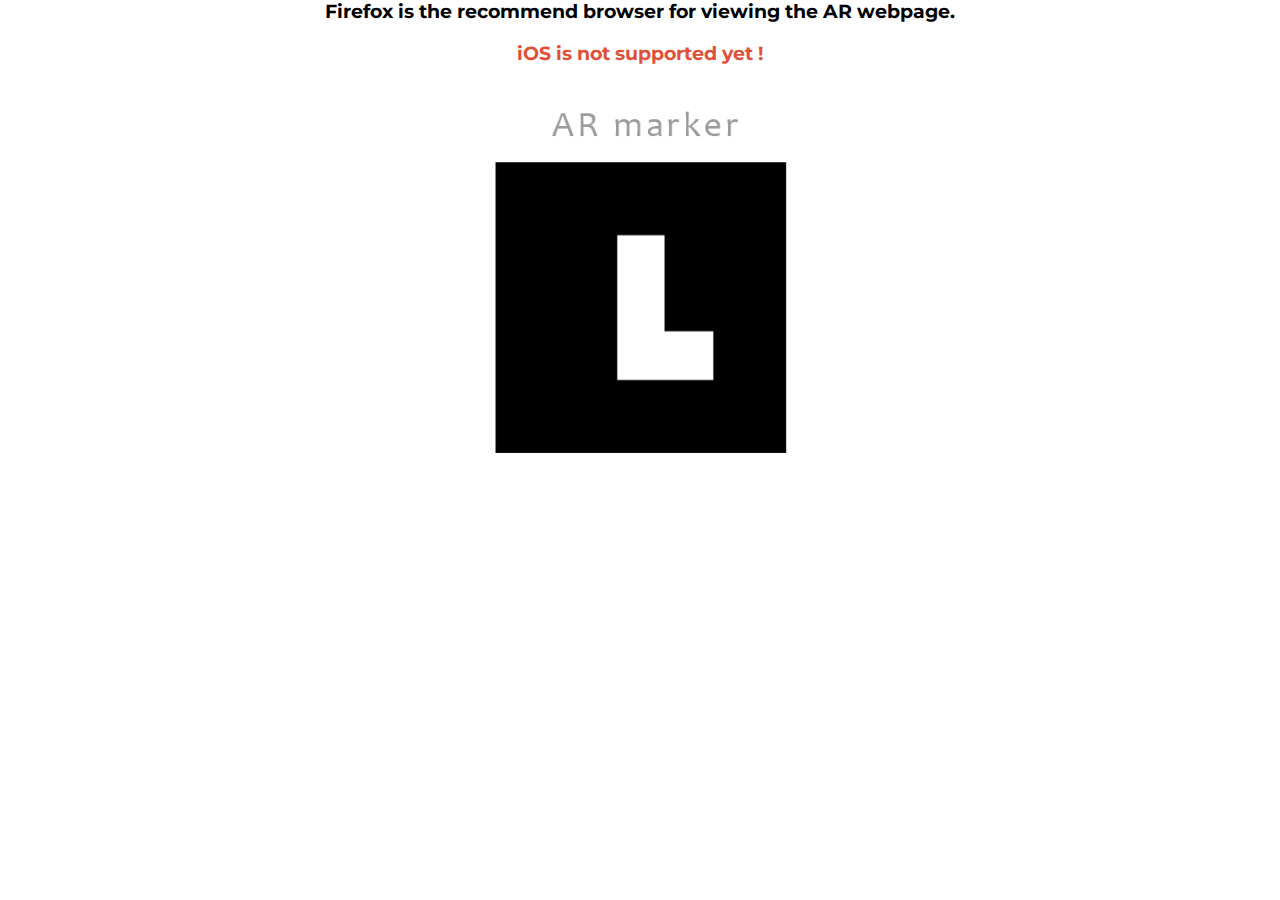
<file: ar/index.html>
<html>
<head>
<title>Barcode marker example with Three.js</title>
<meta name="viewport" content="width=device-width, initial-scale=1, minimum-scale=1, maximum-scale=1">
    <link href="https://fonts.googleapis.com/css?family=Montserrat" rel="stylesheet">
<style>
html,body {
	margin: 0;
	padding: 0;
	width: 100%;
	text-align: center;
	overflow-x: hidden;
    font-family: 'Montserrat', sans-serif;

}
.portrait canvas {
	transform-origin: 0 0;
	transform: rotate(-90deg) translateX(-100%);
}
.desktop canvas {
 	transform: scale(-1, 1);
}
    #imgbox {
        position: relative;
        width: 50vw;
        height: 50vh;
        left: 25vw;
        background-image: url("./ar marker.png");
        background-position: center center;
        -webkit-background-size: auto 100%;
        background-size: auto 100%;
        background-repeat: no-repeat;
    }
</style>
</head>
<body>


<script src="js/artoolkit.debug.js"></script>
<script src="js/artoolkit.api.js"></script>
<script  src="js/three.min.js" async></script>
<script  src="js/artoolkit.three.js" async></script>
<script src="js/dat.gui.min.js"></script>

<script>
	var gui, params;


window.ARThreeOnLoad = function() {
//	createGUI();

	ARController.getUserMediaThreeScene({maxARVideoSize: 320, cameraParam: 'Data/camera_para.dat',
	onSuccess: function(arScene, arController, arCamera) {

		document.body.className = arController.orientation;

		arController.setPatternDetectionMode(artoolkit.AR_MATRIX_CODE_DETECTION);

		var renderer = new THREE.WebGLRenderer({antialias: true});
		renderer.shadowMap.enabled=true;
		if (arController.orientation === 'portrait') {
			var w = (window.innerWidth / arController.videoHeight) * arController.videoWidth;
			var h = window.innerWidth;
			renderer.setSize(w, h);
			renderer.domElement.style.paddingBottom = (w-h) + 'px';
		} else {
			if (/Android|mobile|iPad|iPhone/i.test(navigator.userAgent)) {
				renderer.setSize(window.innerWidth, (window.innerWidth / arController.videoWidth) * arController.videoHeight);
			} else {
				renderer.setSize(arController.videoWidth, arController.videoHeight);
				document.body.className += ' desktop';
			}
		}

		document.body.insertBefore(renderer.domElement, document.body.firstChild);

		// See /doc/patterns/Matrix code 3x3 (72dpi)/20.png
//		var markerRoot = arController.createThreeBarcodeMarker(12);
		var markerRoot2 = arController.createThreeBarcodeMarker(26);

		var ambientLt = new THREE.AmbientLight(0xffffff, 0.7);

		arScene.scene.add(ambientLt);

//		var sphere = new THREE.Mesh(
//			new THREE.SphereGeometry(0.5, 8, 8),
//			new THREE.MeshBasicMaterial({color:0xdddddd})
//		);
//
//		sphere.material.shading = THREE.FlatShading;
//		sphere.position.z = 0.5;
//		markerRoot.add(sphere);
//		arScene.scene.add(markerRoot);

		var jsonLoader = new THREE.JSONLoader();
		var sphere;
		var sphere2;
		var totalmesh = new THREE.Object3D();

		jsonLoader.load("model/helicopterB.json", addCubone);
		function addCubone(geometry, material) {
		    var d_light = new THREE.DirectionalLight(0xffffff, 1);
		    d_light.position.set(100, 100, 0);
		    d_light.castShadow = true;

			var mtl = new THREE.MeshFaceMaterial(material);
			sphere = new THREE.Mesh(geometry, mtl);
			sphere.receiveShadow = true;
			sphere.rotation.x = Math.PI/2;
			//sphere.position.z  = 1.5;
			sphere.scale.set(0.4, 0.4, 0.4);
			totalmesh.add(sphere);



			arScene.scene.add(markerRoot2);
			arScene.scene.add(d_light);
			console.log(sphere);
            jsonLoader.load("model/helicopterT2.json", addCubone);
            function addCubone(geometry, material) {
                var mtl = new THREE.MeshFaceMaterial(material);
                sphere2 = new THREE.SkinnedMesh(geometry, mtl);
                sphere2.receiveShadow = true;
                sphere2.rotation.x = Math.PI/2;
                //sphere.position.z  = 1.5;
                sphere2.position.set(0, 4.7*0.35, 1.554*0.35);
                sphere2.scale.set(0.4, 0.4, 0.4);
                totalmesh.add(sphere2);

                markerRoot2.add(totalmesh);
//                markerRoot2.add(sphere2);
//                arScene.scene.add(markerRoot2);


            }

		}

//
//		jsonLoader.load("model/Lapras.json", addCubone2);
//		function addCubone2(geometry, material) {
//			var mtl = new THREE.MeshFaceMaterial(material);
//
//			sphere2 = new THREE.Mesh(geometry, mtl);
//			sphere2.rotation.x = Math.PI/2;
//
//			//sphere2.rotation.y = Math.PI/5;
//			sphere2.scale.set(0.6, 0.6, 0.6);
//
//			//sphere2.position.y  = -2;
//			//sphere2.position.z  = 1.5;
//
//
//			markerRoot.add(sphere2);
//			arScene.scene.add(markerRoot);
//			console.log(sphere2);
//
//		}


		var rotationV = 0;
		//var rotationTarget = 0;

		renderer.domElement.addEventListener('click', function(ev) {
			ev.preventDefault();
			//rotationTarget += 1;
		}, false);
var dt = 0;
		var tick = function() {
			arScene.process();
			arScene.renderOn(renderer);
			if(sphere && sphere2){
				//rotationV += (rotationTarget - sphere.rotation.z) * 0.05;
				//sphere.rotation.y += 0.01;

				totalmesh.rotation.y = 0.5*Math.cos(dt);
				sphere2.rotation.y += 0.2;


//                sphere2.rotation.y = 0.5*Math.cos(dt);

//                sphere2.skeleton.bones[0].rotation.y += 0.2;


			}

			dt += Math.PI/180;
			//rotationV *= 0.8;

			requestAnimationFrame(tick);
		};

		tick();

	}});

	delete window.ARThreeOnLoad;

};

if (window.ARController && ARController.getUserMediaThreeScene) {
	ARThreeOnLoad();
}
//
//function createGUI() {
//	gui = new dat.GUI();
//	params = {
//		roty:0,
//		posx:0,
//		posy:0,
//		posz:0
//
//	};
//	gui.add(params, 'roty', -Math.PI,Math.PI);
//	gui.add(params, 'posx', -2, 2);
//	gui.add(params, 'posy', -2, 2);
//	gui.add(params, 'posz', 0, 2);
//
//}

</script>

<h3>Firefox is the recommend browser for viewing the AR webpage.</h3>
<h3 style="color: #e05038">iOS is not supported yet !</h3>
<!--<h3>Print the <a href="https://dl.dropboxusercontent.com/u/22576846/AR/jsartoolkit5-master/examples/pattern/pattern.png">Augmented Reality Marker</a> at a white paper.</h3>-->
<div id="imgbox"></div>

</body>
</html>
</file>
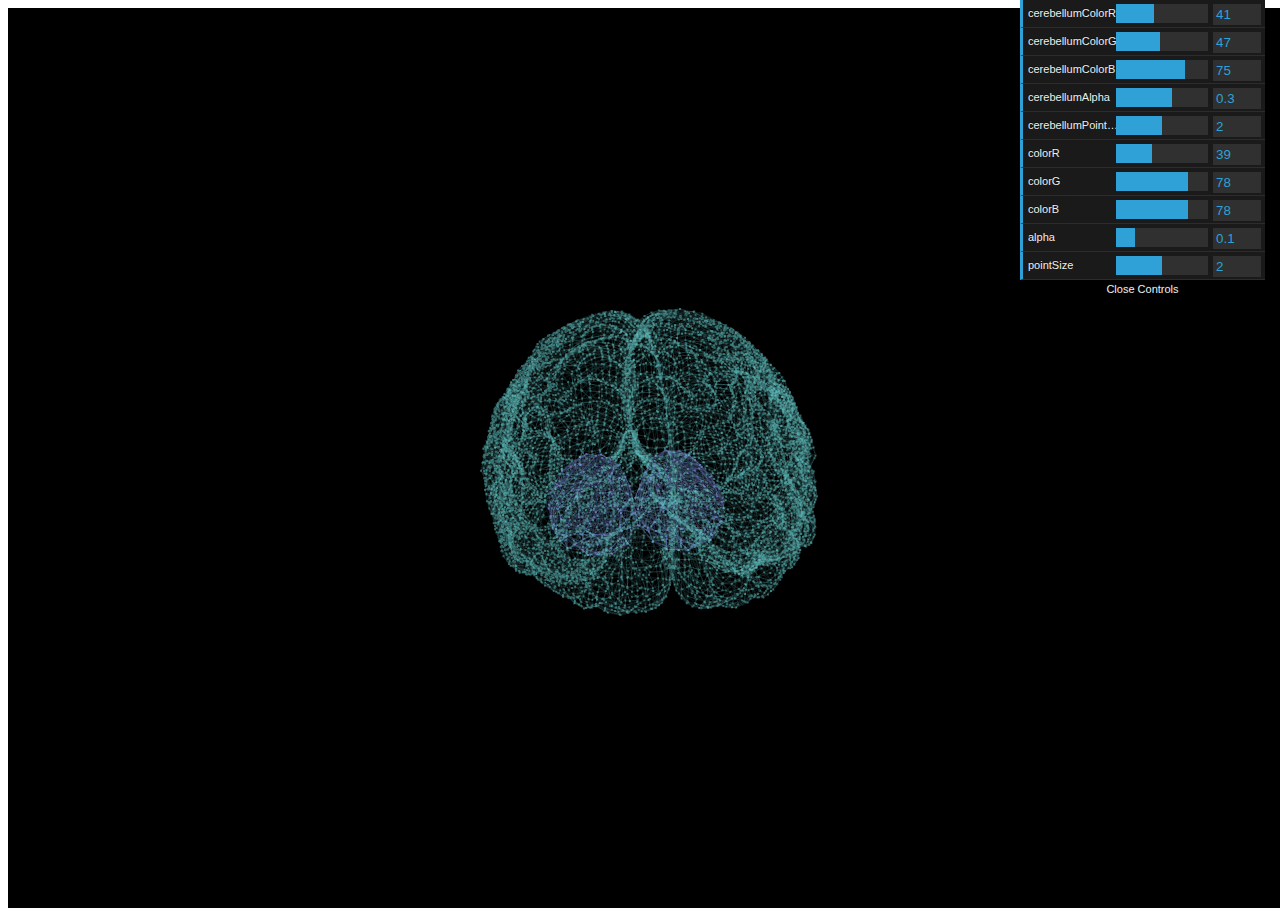
<file: brain/index.html>
<!DOCTYPE html>
<html lang="en">
<head>
    <meta charset="UTF-8">
    <title>Brain</title>
    <script src="js/three.min.js"></script>
    <script src="js/OrbitControls.js"></script>
    <script src="js/MTLLoader.js"></script>
    <script src="js/OBJLoader.js"></script>
    <script src="js/dat.gui.min.js"></script>
</head>
<body>

<script type="x-shader/x-vertex" id="vertexshader">

    attribute float alpha;
    attribute vec3 a_color;

    uniform float pointsize;

    varying vec3 v_pos;
    varying float vAlpha;
    varying vec3 v_color;

    void main() {

        vAlpha = alpha;
        v_pos = position;

        v_color = a_color;

        vec4 mvPosition = modelViewMatrix * vec4( position, 1.0 );

        gl_PointSize = pointsize;

        gl_Position = projectionMatrix * mvPosition;

    }

</script>

<script type="x-shader/x-fragment" id="fragmentshader">

    uniform vec3 color;
    varying vec3 v_pos;
    varying float vAlpha;
    varying vec3 v_color;

    void main() {

        gl_FragColor = vec4( v_color, vAlpha );

    }

</script>
<script type="x-shader/x-vertex" id="vertexshader2">

    attribute float alpha2;
    attribute vec3 a_color2;

    uniform float pointsize2;

    varying vec3 v_pos2;
    varying float vAlpha2;
    varying vec3 v_color2;

    void main() {

        vAlpha2 = alpha2;
        v_pos2 = position;

        v_color2 = a_color2;

        vec4 mvPosition2 = modelViewMatrix * vec4( position, 1.0 );

        gl_PointSize = pointsize2;

        gl_Position = projectionMatrix * mvPosition2;

    }

</script>

<script type="x-shader/x-fragment" id="fragmentshader2">

    varying vec3 v_pos2;
    varying float vAlpha2;
    varying vec3 v_color2;

    void main() {

        gl_FragColor = vec4( v_color2, vAlpha2 );

    }

</script>

<script>
    // PointCloud with Custom, Dynamic Attribute

    var renderer, scene, camera, cloud,cloud2, uniforms,uniforms2,mesh,mesh2,control, cerebrum, cerebellum;
    var a_color,a_color2;
    var colorG = 1;
    var clock = new THREE.Clock();
    var time =0;
    var gui = new dat.GUI();
    var params = {
        colorR: 39,
        colorG: 78,
        colorB: 78,
        pointSize: 2,
        alpha: 0.1,
        cerebellumColorR: 41,
        cerebellumColorG: 47,
        cerebellumColorB: 75,
        cerebellumPointSize: 2,
        cerebellumAlpha: 0.3
    };






    init();
    animate();

    function init() {

        // renderer
        renderer = new THREE.WebGLRenderer({alpha:true, antialias:true});
        renderer.setClearColor( 0x000000 );
        renderer.setSize( window.innerWidth, window.innerHeight );
        document.body.appendChild( renderer.domElement );

        // scene
        scene = new THREE.Scene();

        //camera
        camera = new THREE.PerspectiveCamera( 45, window.innerWidth / window.innerHeight, 1, 1000 );
        camera.position.set(0,10,30);
        control = new THREE.OrbitControls(camera, renderer.domElement);
        control.target = new THREE.Vector3(0,0,0);
        control.update();

        // point cloud geometry
        var manager = new THREE.LoadingManager();
        manager.onProgress = function (item, loaded, total) {
            console.log(item, loaded, total);
        };
        manager.onLoad = function () {
            console.log('all items loaded');
        };
        manager.onError = function () {
            console.log('there has been an error');
        };

        var jsonLoader = new THREE.JSONLoader(manager);


        jsonLoader.load('models/cerebrum.json', addJsonToScn);
        function addJsonToScn(geometry) {
            var cerebrumGeom = new THREE.BufferGeometry().fromGeometry(geometry);

            console.log(cerebrumGeom.attributes.position.count);
            var numVertices = cerebrumGeom.attributes.position.count;
            var alphas = new Float32Array(numVertices*1);
            for(var i =0; i<numVertices; i++){
                alphas[i] = params.alpha;
            }
            a_color = new Float32Array(numVertices*3);
            for(var i=0; i<numVertices * 3; i += 3){
                a_color[i] = params.colorR/100;
                a_color[i+1] = params.colorG/100;
                a_color[i+2] = params.colorB/100;
            }

            cerebrumGeom.addAttribute('a_color', new THREE.BufferAttribute(a_color, 3)); //訊息傳回給vertexShader

            cerebrumGeom.addAttribute('alpha', new THREE.BufferAttribute(alphas, 1));//訊息傳回給vertexShader

            uniforms ={
                color: { type: "c", value: new THREE.Color(0x00ffff)},
                pointsize:{type: "f", value: params.pointSize },
            };

            var shaderMtl = new THREE.ShaderMaterial({
               uniforms:        uniforms,
               vertexShader:    document.getElementById('vertexshader').textContent,
               fragmentShader:  document.getElementById('fragmentshader').textContent,
               transparent:     true
            });

            mesh = new THREE.Points(cerebrumGeom, shaderMtl);
            cloud = new THREE.Line(cerebrumGeom, shaderMtl);

            scene.add(cloud);
            scene.add(mesh);

            console.log(mesh.geometry.attributes);
            console.log(mesh.material.uniforms.pointsize.value);
            gui.add(params, 'colorR', 0, 100).onFinishChange(function () {
                params.colorR /= 100;
                var numPoint = mesh.geometry.attributes.position.count;
                for(var i=0; i<numPoint*3; i +=3){
                    a_color[i] = params.colorR;
                }
                mesh.geometry.attributes.a_color.needsUpdate =true;
            });
            gui.add(params, 'colorG', 0, 100).onFinishChange(function () {
                params.colorG /= 100;
                var numPoint = mesh.geometry.attributes.position.count;
                for(var i=0; i<numPoint*3; i +=3){
                    a_color[i+1] = params.colorG;
                }
                mesh.geometry.attributes.a_color.needsUpdate =true;
            });
            gui.add(params, 'colorB', 0, 100).onFinishChange(function () {
                params.colorB /= 100;
                var numPoint = mesh.geometry.attributes.position.count;
                for(var i=0; i<numPoint*3; i +=3){
                    a_color[i+2] = params.colorB;
                }
                mesh.geometry.attributes.a_color.needsUpdate =true;
            });
            gui.add(params, 'alpha', 0, 0.5).onFinishChange(function () {
                var numVertices = cerebrumGeom.attributes.position.count;
                for(var i =0; i<numVertices; i++){
                    alphas[i] = params.alpha;
                }
                mesh.geometry.attributes.alpha.needsUpdate =true;
            });

            gui.add(params, 'pointSize', 0,4).onFinishChange(function () {
                mesh.material.uniforms.pointsize.value = params.pointSize;

              // mesh.material.uniforms.pointsize.needsUpdate = true; //不用寫
            });


        }
        jsonLoader.load('models/cerebellum.json', addJson2ToScn);
        function addJson2ToScn(geometry) {
            var cerebellumGeom = new THREE.BufferGeometry().fromGeometry(geometry);
            var numVertices = cerebellumGeom.attributes.position.count;
            var alphas2 = new Float32Array(numVertices*1);
            for(var i =0; i<numVertices; i++){
                alphas2[i] = params.cerebellumAlpha;
            }
            a_color2 = new Float32Array(numVertices*3);
            for(var i=0; i<numVertices * 3; i += 3){
                a_color2[i] = params.cerebellumColorR/100;
                a_color2[i+1] = params.cerebellumColorG/100;
                a_color2[i+2] = params.cerebellumColorB/100;
            }

            cerebellumGeom.addAttribute('a_color2', new THREE.BufferAttribute(a_color2, 3)); //訊息傳回給vertexShader

            cerebellumGeom.addAttribute('alpha2', new THREE.BufferAttribute(alphas2, 1));//訊息傳回給vertexShader

            uniforms2 ={
                pointsize2:{type: "f", value: params.cerebellumPointSize },
            };

            var shaderMtl = new THREE.ShaderMaterial({
                uniforms:        uniforms2,
                vertexShader:    document.getElementById('vertexshader2').textContent,
                fragmentShader:  document.getElementById('fragmentshader2').textContent,
                transparent:     true
            });

            mesh2 = new THREE.Points(cerebellumGeom, shaderMtl);
            cloud2 = new THREE.Line(cerebellumGeom, shaderMtl);
            scene.add(cloud2);
            scene.add(mesh2);

            console.log(mesh2.geometry.attributes);
            console.log(mesh2.material.uniforms.pointsize2.value);
            gui.add(params, 'cerebellumColorR', 0, 100).onFinishChange(function () {
                params.cerebellumColorR /= 100;
                var numPoint = mesh2.geometry.attributes.position.count;
                for(var i=0; i<numPoint*3; i +=3){
                    a_color2[i] = params.cerebellumColorR;
                }
                mesh2.geometry.attributes.a_color2.needsUpdate =true;
            });
            gui.add(params, 'cerebellumColorG', 0, 100).onFinishChange(function () {
                params.cerebellumColorG /= 100;
                var numPoint = mesh2.geometry.attributes.position.count;
                for(var i=0; i<numPoint*3; i +=3){
                    a_color2[i+1] = params.cerebellumColorG;
                }
                mesh2.geometry.attributes.a_color2.needsUpdate =true;
            });
            gui.add(params, 'cerebellumColorB', 0, 100).onFinishChange(function () {
                params.cerebellumColorB /= 100;
                var numPoint = mesh2.geometry.attributes.position.count;
                for(var i=0; i<numPoint*3; i +=3){
                    a_color2[i+2] = params.cerebellumColorB;
                }
                mesh2.geometry.attributes.a_color2.needsUpdate =true;
            });
            gui.add(params, 'cerebellumAlpha', 0, 0.5).onFinishChange(function () {
                var numVertices = cerebellumGeom.attributes.position.count;
                for(var i =0; i<numVertices; i++){
                    alphas2[i] = params.cerebellumAlpha;
                }
                mesh2.geometry.attributes.alpha2.needsUpdate =true;
            });

            gui.add(params, 'cerebellumPointSize', 0,4).onFinishChange(function () {
                mesh2.material.uniforms.pointsize2.value = params.cerebellumPointSize;

                // mesh.material.uniforms.pointsize.needsUpdate = true; //不用寫
            });
        }




    }



    function animate() {
        var dt = clock.getDelta();
        dt *= 2;
        time += dt;
        if(cloud && mesh && cloud2 && mesh2){
     /*       var numPoint = mesh.geometry.attributes.position.count;
            for(var i=0; i<numPoint*3; i +=3){
                a_color[i] =Math.sin(time)+1.2;
                //a_color[i+1] = Math.sin(time)+1.2;
                //a_color[i+2] =Math.sin(time)+1.2;


            }
           mesh.geometry.attributes.a_color.needsUpdate =true;
      */
            mesh.rotation.y += 0.005;
            cloud.rotation.y += 0.005;
            mesh2.rotation.y += 0.005;
            cloud2.rotation.y += 0.005;
        }

        requestAnimationFrame( animate );

        renderer.render( scene, camera );

    }


</script>

</body>
</html>
</file>
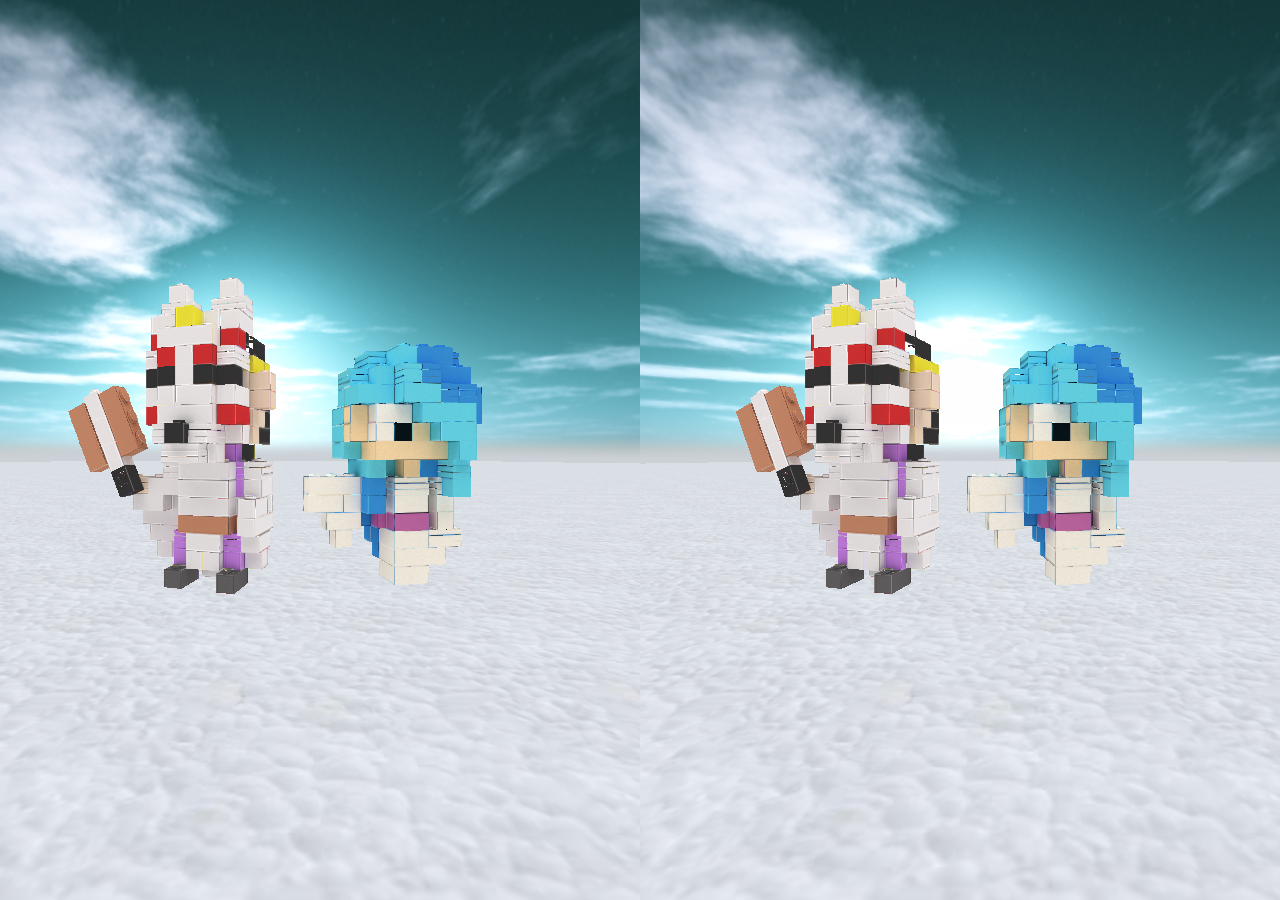
<file: vr/index.html>
<!DOCTYPE html>
<html lang="en">
  <head>
    <title>Japanese monster</title>
    <meta http-equiv="Content-Type" content="text/html; charset=utf-8" />
    <meta name="viewport" content="width=device-width, user-scalable=no, minimum-scale=1.0, maximum-scale=1.0">
    <style>
      body {
        margin: 0px;
        overflow: hidden;
      }
      .example {
        position:absolute;
        width:100%;
        height:100%;
        overflow:hidden;
      }
    </style>
  </head>
  <body>
    <div id="example" class="example"></div>

  <script src="js/third-party/threejs/three.min.js"></script>
  <script src="js/third-party/threejs/StereoEffect.js"></script>
  <script src="js/third-party/threejs/DeviceOrientationControls.js"></script>
  <script src="js/third-party/threejs/OrbitControls.js"></script>

  <script>
    var camera, scene, renderer;
    var effect, controls;
    var element, container;

    var clock = new THREE.Clock();

    init();
    animate();

    function init() {
      renderer = new THREE.WebGLRenderer();
      renderer.setClearColor(0xffffff, 1);
      element = renderer.domElement;
      container = document.getElementById('example');
      container.appendChild(element);

      effect = new THREE.StereoEffect(renderer);

      scene = new THREE.Scene();
      //scene.fog = new THREE.Fog(0x637490, 1 , 900);

      camera = new THREE.PerspectiveCamera(90, 1, 0.001, 700);
      camera.position.set(0, 12, -20);
      scene.add(camera);

      controls = new THREE.OrbitControls(camera, element);
      controls.rotateUp(Math.PI / 4);
      controls.target.set(
        camera.position.x ,
        camera.position.y + 0.1,
        camera.position.z + 0.1
      );
      controls.noZoom = true;
      controls.noPan = true;

      function setOrientationControls(e) {
        if (!e.alpha) {
          return;
        }

        controls = new THREE.DeviceOrientationControls(camera, true);
        controls.connect();
        controls.update();

        element.addEventListener('click', fullscreen, false);

        window.removeEventListener('deviceorientation', setOrientationControls, true);
      }
      window.addEventListener('deviceorientation', setOrientationControls, true);



      var ambient = new THREE.AmbientLight(0xffffff, 1);
      scene.add(ambient);


      var geometry2 = new THREE.SphereGeometry( 500, 60, 40 );


      var material2 = new THREE.MeshBasicMaterial( {
        map: new THREE.TextureLoader().load( 'textures/hdri/Sky 13.png' )
      } );

      var mesh2 = new THREE.Mesh( geometry2, material2 );
      mesh2.scale.set( - 1, 1, 1 );
      mesh2.rotation.y = Math.PI / 5;

      scene.add( mesh2 );
      console.log(mesh2);




      var texture = THREE.ImageUtils.loadTexture(
        'textures/patterns/Snow.jpg'
      );
      texture.wrapS = THREE.RepeatWrapping;
      texture.wrapT = THREE.RepeatWrapping;
      texture.repeat = new THREE.Vector2(50, 50);
      texture.anisotropy = renderer.getMaxAnisotropy();

      var material = new THREE.MeshPhongMaterial({
        color: 0xffffff,
        specular: 0xffffff,
        shininess: 1,
        shading: THREE.FlatShading,
        map: texture,
        bumpMap: texture,
        bumpScale: 0.6
      });

      var geometry = new THREE.PlaneGeometry(1000, 1000);

      var mesh = new THREE.Mesh(geometry, material);
      mesh.rotation.x = -Math.PI / 2;
      scene.add(mesh);

      var jsonLoader = new THREE.JSONLoader();
      jsonLoader.load('model/fox.json',addFox);
      function addFox(geometry, material) {
        var mtl = new THREE.MeshFaceMaterial(material);
        var Fox = new THREE.Mesh(geometry, mtl);
        Fox.position.set(0, 10, 0);
        Fox.rotation.y = Math.PI;
        scene.add(Fox);
      }


      jsonLoader.load('model/snowGL.json',addSnowGL);
      function addSnowGL(geometry, material) {
        var mtl = new THREE.MeshFaceMaterial(material);
        var snowGL = new THREE.Mesh(geometry, mtl);
        snowGL.position.set(0, 10, 0);
        snowGL.rotation.y = Math.PI;
        scene.add(snowGL);
      }




      window.addEventListener('resize', resize, false);
      setTimeout(resize, 1);
    }

    function resize() {
      var width = container.offsetWidth;
      var height = container.offsetHeight;

      camera.aspect = width / height;
      camera.updateProjectionMatrix();

      renderer.setSize(width, height);
      effect.setSize(width, height);
    }

    function update(dt) {
      resize();

      camera.updateProjectionMatrix();

      controls.update(dt);
    }

    function render(dt) {
      effect.render(scene, camera);
    }

    function animate(t) {
      requestAnimationFrame(animate);

      update(clock.getDelta());
      render(clock.getDelta());
    }

    function fullscreen() {
      if (container.requestFullscreen) {
        container.requestFullscreen();
      } else if (container.msRequestFullscreen) {
        container.msRequestFullscreen();
      } else if (container.mozRequestFullScreen) {
        container.mozRequestFullScreen();
      } else if (container.webkitRequestFullscreen) {
        container.webkitRequestFullscreen();
      }
    }
  </script>
  </body>
</html>
</file>
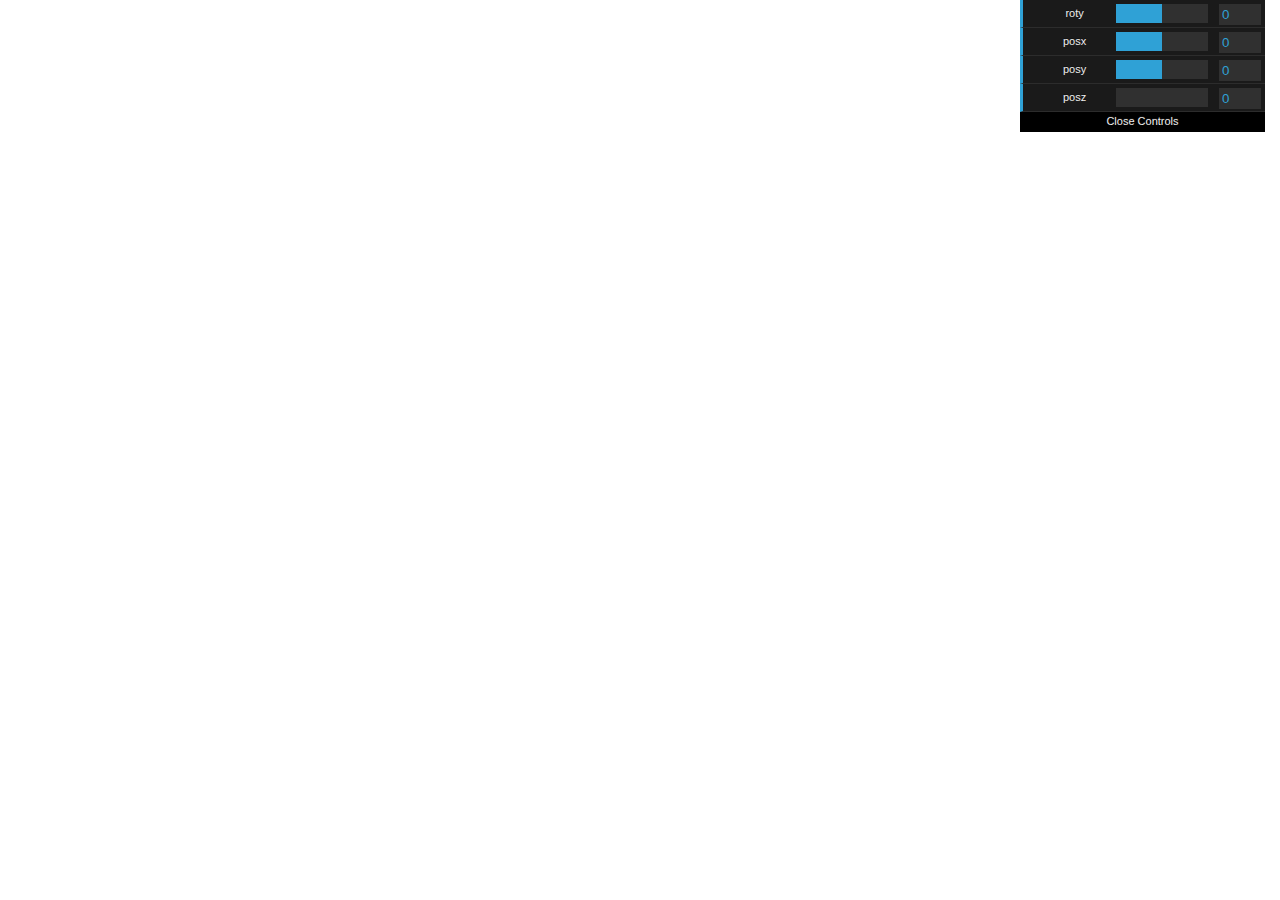
<file: ar/barcode_threejs.html>
<html>
<head>
<title>Barcode marker example with Three.js</title>
<meta name="viewport" content="width=device-width, initial-scale=1, minimum-scale=1, maximum-scale=1">
<style>
html,body {
	margin: 0;
	padding: 0;
	width: 100%;
	text-align: center;
	overflow-x: hidden;
}
.portrait canvas {
	transform-origin: 0 0;
	transform: rotate(-90deg) translateX(-100%);
}
.desktop canvas {
 	transform: scale(-1, 1);
}
</style>
</head>
<body>


<script src="js/artoolkit.debug.js"></script>
<script src="js/artoolkit.api.js"></script>
<script  src="js/three.min.js" async></script>
<script  src="js/artoolkit.three.js" async></script>
<script src="js/dat.gui.min.js"></script>

<script>
	var gui, params;


window.ARThreeOnLoad = function() {
	createGUI();

	ARController.getUserMediaThreeScene({maxARVideoSize: 320, cameraParam: 'Data/camera_para.dat',
	onSuccess: function(arScene, arController, arCamera) {

		document.body.className = arController.orientation;

		arController.setPatternDetectionMode(artoolkit.AR_MATRIX_CODE_DETECTION);

		var renderer = new THREE.WebGLRenderer({antialias: true});
		if (arController.orientation === 'portrait') {
			var w = (window.innerWidth / arController.videoHeight) * arController.videoWidth;
			var h = window.innerWidth;
			renderer.setSize(w, h);
			renderer.domElement.style.paddingBottom = (w-h) + 'px';
		} else {
			if (/Android|mobile|iPad|iPhone/i.test(navigator.userAgent)) {
				renderer.setSize(window.innerWidth, (window.innerWidth / arController.videoWidth) * arController.videoHeight);
			} else {
				renderer.setSize(arController.videoWidth, arController.videoHeight);
				document.body.className += ' desktop';
			}
		}

		document.body.insertBefore(renderer.domElement, document.body.firstChild);

		// See /doc/patterns/Matrix code 3x3 (72dpi)/20.png
		var markerRoot = arController.createThreeBarcodeMarker(12);
		var markerRoot2 = arController.createThreeBarcodeMarker(26);

		var ambientLt = new THREE.AmbientLight(0xffffff, 1.2);

		arScene.scene.add(ambientLt);

//		var sphere = new THREE.Mesh(
//			new THREE.SphereGeometry(0.5, 8, 8),
//			new THREE.MeshBasicMaterial({color:0xdddddd})
//		);
//
//		sphere.material.shading = THREE.FlatShading;
//		sphere.position.z = 0.5;
//		markerRoot.add(sphere);
//		arScene.scene.add(markerRoot);

		var jsonLoader = new THREE.JSONLoader();
		var sphere;
		var sphere2;

		jsonLoader.load("model/Blastoise.json", addCubone);
		function addCubone(geometry, material) {
			var mtl = new THREE.MeshFaceMaterial(material);
			sphere = new THREE.Mesh(geometry, mtl);
			sphere.rotation.x = Math.PI/2;
			//sphere.position.z  = 1.5;
			sphere.position.y  = -0.5;
			sphere.scale.set(0.5, 0.5, 0.5);


			markerRoot2.add(sphere);
			arScene.scene.add(markerRoot2);
			console.log(sphere);

		}

		jsonLoader.load("model/Lapras.json", addCubone2);
		function addCubone2(geometry, material) {
			var mtl = new THREE.MeshFaceMaterial(material);

			sphere2 = new THREE.Mesh(geometry, mtl);
			sphere2.rotation.x = Math.PI/2;

			//sphere2.rotation.y = Math.PI/5;
			sphere2.scale.set(0.6, 0.6, 0.6);

			//sphere2.position.y  = -2;
			//sphere2.position.z  = 1.5;


			markerRoot.add(sphere2);
			arScene.scene.add(markerRoot);
			console.log(sphere2);

		}


		var rotationV = 0;
		//var rotationTarget = 0;

		renderer.domElement.addEventListener('click', function(ev) {
			ev.preventDefault();
			//rotationTarget += 1;
		}, false);
var dt = 0;
		var tick = function() {
			arScene.process();
			arScene.renderOn(renderer);
			if(sphere && sphere2){
				//rotationV += (rotationTarget - sphere.rotation.z) * 0.05;
				//sphere.rotation.y += 0.01;

				sphere.rotation.y = 0.5*Math.cos(dt);
				sphere2.position.x = params.posx;
				sphere2.position.y = params.posy;
				sphere2.position.z = params.posz;
				sphere2.rotation.y = params.roty;

			}

			dt += Math.PI/180;
			//rotationV *= 0.8;

			requestAnimationFrame(tick);
		};

		tick();

	}});

	delete window.ARThreeOnLoad;

};

if (window.ARController && ARController.getUserMediaThreeScene) {
	ARThreeOnLoad();
}

function createGUI() {
	gui = new dat.GUI();
	params = {
		roty:0,
		posx:0,
		posy:0,
		posz:0

	};
	gui.add(params, 'roty', -Math.PI,Math.PI);
	gui.add(params, 'posx', -2, 2);
	gui.add(params, 'posy', -2, 2);
	gui.add(params, 'posz', 0, 2);

}

</script>

</body>
</html>
</file>
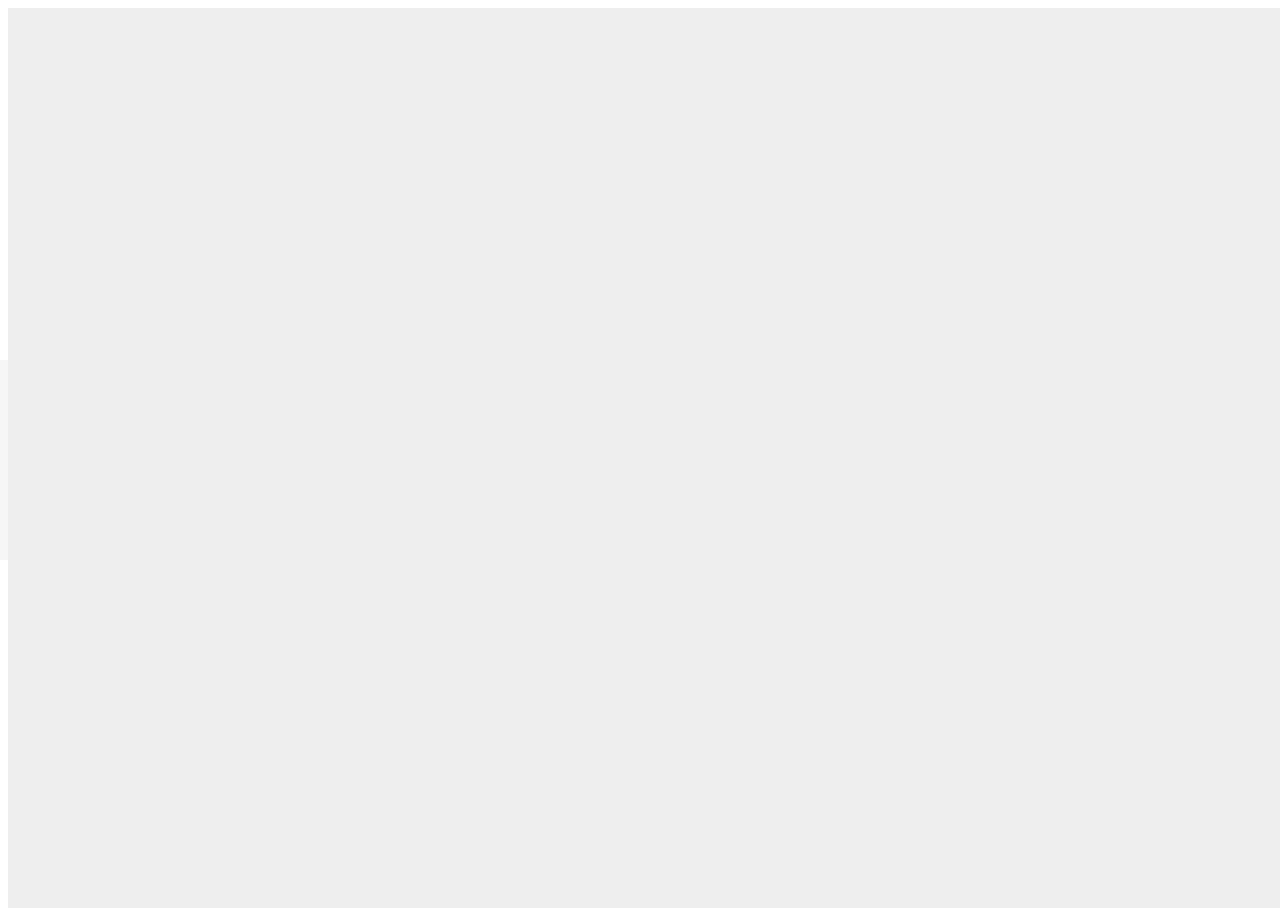
<file: human/human_anatomy.html>
<!DOCTYPE html>
<html lang="en">
<head>
    <meta charset="UTF-8">
    <title>Human Anatomy</title>
    <link rel="stylesheet" href="//apps.bdimg.com/libs/jqueryui/1.10.4/css/jquery-ui.min.css">
    <link rel="stylesheet"  href="../css/styles_human.css" />
    <link rel="stylesheet"  href="../css/slide.css" />
    <script src="../js/three.min.js"></script>
    <script src="../js/OrbitControls.js"></script>
    <script src="../js/Human_Anatomy.js"></script>
    <script src="//apps.bdimg.com/libs/jquery/1.10.2/jquery.min.js"></script>
    <script src="//apps.bdimg.com/libs/jqueryui/1.10.4/jquery-ui.min.js"></script>



</head>
<body>

<div class="world" id="world"></div>
<div id="modelFrom">
    <div id="topic">HUMAN ANATOMY </div>
    <div id="statement">
        Explore the human body with 3D experience. The three-dimensional scene was implemented by 3D Max, Blender and WebGL.
    </div>
</div>

<div id="context">
    The Human Body Models<br> downloaded from<br>
    <a href="http://www.moxingjia.com/html/custom/19043.html">moxingjia.com</a>
</div>

<div id="home">
    <a href="http://iceleaf97.wixsite.com/web3d" ><img src="../img/LOGO_sb.png" border="0"></a>
</div>

<div id="vector">
    <div id="human"><img src="../img/human.png"> </div>
    <div id="skeleton"><img src="../img/human.png"></div>
<div id="handle">
    <input type="range" id="slide" min="1" max="100" value="100" step="1" oninput="showVal(this.value)" onchange="showVal(this.value)">
</div>
</div>

<div id="cover">
    <div id="progressbar"></div>
</div>






</body>
</html>
</file>
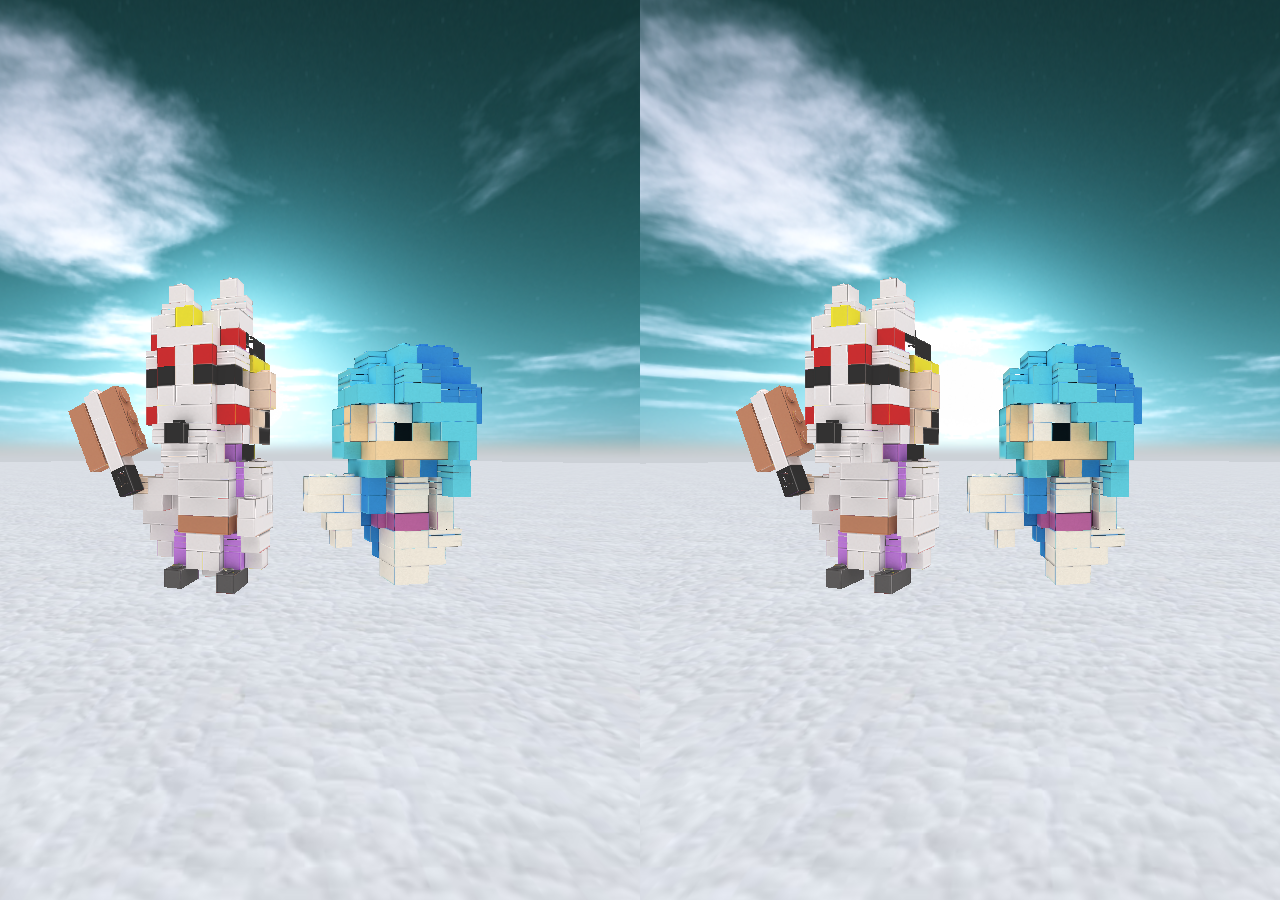
<file: vr/index3.html>
<!DOCTYPE html>
<html lang="en">
  <head>
    <title>Japanese monster</title>
    <meta http-equiv="Content-Type" content="text/html; charset=utf-8" />
    <meta name="viewport" content="width=device-width, user-scalable=no, minimum-scale=1.0, maximum-scale=1.0">
    <style>
      body {
        margin: 0px;
        overflow: hidden;
      }
      #example {
        position: absolute;
        top: 0;
        left: 0;
        right: 0;
        bottom: 0;
      }
    </style>
  </head>
  <body>
    <div id="example"></div>

  <script src="js/third-party/threejs/three.min.js"></script>
  <script src="js/third-party/threejs/StereoEffect.js"></script>
  <script src="js/third-party/threejs/DeviceOrientationControls.js"></script>
  <script src="js/third-party/threejs/OrbitControls.js"></script>

  <script>
    var camera, scene, renderer;
    var effect, controls;
    var element, container;

    var clock = new THREE.Clock();

    init();
    animate();

    function init() {
      renderer = new THREE.WebGLRenderer();
      renderer.setClearColor(0xffffff, 1);
      element = renderer.domElement;
      container = document.getElementById('example');
      container.appendChild(element);

      effect = new THREE.StereoEffect(renderer);

      scene = new THREE.Scene();
      //scene.fog = new THREE.Fog(0x637490, 1 , 900);

      camera = new THREE.PerspectiveCamera(90, 1, 0.001, 700);
      camera.position.set(0, 12, -20);
      scene.add(camera);

      controls = new THREE.OrbitControls(camera, element);
      controls.rotateUp(Math.PI / 4);
      controls.target.set(
        camera.position.x ,
        camera.position.y + 0.1,
        camera.position.z + 0.1
      );
      controls.noZoom = true;
      controls.noPan = true;

      function setOrientationControls(e) {
        if (!e.alpha) {
          return;
        }

        controls = new THREE.DeviceOrientationControls(camera, true);
        controls.connect();
        controls.update();

        element.addEventListener('click', fullscreen, false);

        window.removeEventListener('deviceorientation', setOrientationControls, true);
      }
      window.addEventListener('deviceorientation', setOrientationControls, true);



      var ambient = new THREE.AmbientLight(0xffffff, 1);
      scene.add(ambient);


      var geometry2 = new THREE.SphereGeometry( 500, 60, 40 );


      var material2 = new THREE.MeshBasicMaterial( {
        map: new THREE.TextureLoader().load( 'textures/hdri/Sky 13.png' )
      } );

      var mesh2 = new THREE.Mesh( geometry2, material2 );
      mesh2.scale.set( - 1, 1, 1 );
      mesh2.rotation.y = Math.PI / 5;

      scene.add( mesh2 );
      console.log(mesh2);




      var texture = THREE.ImageUtils.loadTexture(
        'textures/patterns/Snow.jpg'
      );
      texture.wrapS = THREE.RepeatWrapping;
      texture.wrapT = THREE.RepeatWrapping;
      texture.repeat = new THREE.Vector2(50, 50);
      texture.anisotropy = renderer.getMaxAnisotropy();

      var material = new THREE.MeshPhongMaterial({
        color: 0xffffff,
        specular: 0xffffff,
        shininess: 1,
        shading: THREE.FlatShading,
        map: texture,
        bumpMap: texture,
        bumpScale: 0.6
      });

      var geometry = new THREE.PlaneGeometry(1000, 1000);

      var mesh = new THREE.Mesh(geometry, material);
      mesh.rotation.x = -Math.PI / 2;
      scene.add(mesh);

      var jsonLoader = new THREE.JSONLoader();
      jsonLoader.load('model/fox.json',addFox);
      function addFox(geometry, material) {
        var mtl = new THREE.MeshFaceMaterial(material);
        var Fox = new THREE.Mesh(geometry, mtl);
        Fox.position.set(0, 10, 0);
        Fox.rotation.y = Math.PI;
        scene.add(Fox);
      }


      jsonLoader.load('model/snowGL.json',addSnowGL);
      function addSnowGL(geometry, material) {
        var mtl = new THREE.MeshFaceMaterial(material);
        var snowGL = new THREE.Mesh(geometry, mtl);
        snowGL.position.set(0, 10, 0);
        snowGL.rotation.y = Math.PI;
        scene.add(snowGL);
      }




      window.addEventListener('resize', resize, false);
      setTimeout(resize, 1);
    }

    function resize() {
      var width = container.offsetWidth;
      var height = container.offsetHeight;

      camera.aspect = width / height;
      camera.updateProjectionMatrix();

      renderer.setSize(width, height);
      effect.setSize(width, height);
    }

    function update(dt) {
      resize();

      camera.updateProjectionMatrix();

      controls.update(dt);
    }

    function render(dt) {
      effect.render(scene, camera);
    }

    function animate(t) {
      requestAnimationFrame(animate);

      update(clock.getDelta());
      render(clock.getDelta());
    }

    function fullscreen() {
      if (container.requestFullscreen) {
        container.requestFullscreen();
      } else if (container.msRequestFullscreen) {
        container.msRequestFullscreen();
      } else if (container.mozRequestFullScreen) {
        container.mozRequestFullScreen();
      } else if (container.webkitRequestFullscreen) {
        container.webkitRequestFullscreen();
      }
    }
  </script>
  </body>
</html>
</file>
<file: css/styles_human.css>
#world {
    position: absolute;
    width: 100%;
    height: 100%;

    overflow: hidden;
    background-color: #ffffff;

}


#modelFrom {
    width: 350px;
    height: 200px;
    left: -5px;
    top: 40%;
    position: absolute;
    background-color: #eeeeee;
    color: #555555;
    font-size: larger;
    font-family: "Lucida Sans Unicode", "Lucida Grande", sans-serif;

    opacity: 0.5;
    letter-spacing: 2px;
    /* Full Width */
}

#topic {
    color: #00c79a;
    letter-spacing: 4px;
    position: absolute;
    line-height: 30px;
    left: 50px;
    top: 30px;
    font-size: larger;
}

#statement {
    position: absolute;
    width: 270px;
    line-height: 20px;
    font-size: 13px;
    left: 50px;
    top: 70px;
}


#context {
    position: absolute;
    font-size: 16px;
    font-family: "Century Gothic";
    color: #bbbbbb;
    line-height: 30px;
    text-align:right;
    right:60px;
    bottom: 10%;
}
#context a:link {
    text-decoration:none;
    color: #ff9e55;
    font-size: 20px;
}
#context a:visited {
    color: #ff9e55;
}


#home {
    position: absolute;
    width: 220px;

    top: 40px;
    left: 40px;

}

#home img {
    position: absolute;
    width: auto;
    height: auto;
    max-width: 100%;

}

#content {
    width: 100%;
    height: 100%;
    position: absolute;
    /* Full Width */

    background: #222222;
}

#logo {
    position: absolute;
    width: 200px;
    height: 200px;
    top: 50%;
    left: 50%;
    margin-left: -90px;
    margin-top: -150px;
}

#logo img {
    position: absolute;
    width: auto;
    height: auto;
    max-width: 100%;
    max-height: 100%;
}



#progressbar {
    position: absolute;
    width: 200px;
    height: 20px;
    top: 50%;
    margin-top: -10px;
    left: 50%;
    margin-left: -100px;
}

#cover {
    position: absolute;
    width:100%;
    height: 100%;
    background-color: #eee;
}

.ui-corner-all, .ui-corner-bottom, .ui-corner-right, .ui-corner-br {
    border-bottom-right-radius: 2px;
}
.ui-corner-all, .ui-corner-bottom, .ui-corner-left, .ui-corner-bl {
    border-bottom-left-radius: 2px;
}
.ui-corner-all, .ui-corner-top, .ui-corner-right, .ui-corner-tr {
    border-top-right-radius: 2px;
}
.ui-corner-all, .ui-corner-top, .ui-corner-left, .ui-corner-tl {
    border-top-left-radius: 2px;
}
.ui-widget-content {
    border: 1px solid #aaa;
    background: #eee;
    color: #222;
}
.ui-widget {
    font-family: Verdana,Arial,sans-serif;
    font-size: 1.1em;
}

.ui-progressbar {
    height: 2em;
    text-align: left;
    overflow: hidden;
}
.ui-widget-header {
    border: 1px solid #0ff;
    background: #00cccc ;
    color: #222;
    font-weight: 700;
}
</file>
<file: css/slide.css>
#vector {
    position: absolute;
    width: 200px;
    height: 80px;
    top: 60px;
    right: 50px;
  /*  background-color: #eeeeee;*/
}
#human {
    position: absolute;
    width: 50px;
    height: 100%;
    overflow: hidden;
}
#human img {
    position: absolute;
    width: auto;
    height: auto;
    max-height: 100%;
    opacity: 0.2;
}
#skeleton {
    position: absolute;
    width: 50px;
    height: 100%;
    overflow: hidden;
    right: 0;
}
#skeleton img {
    position: absolute;
    width: auto;
    height: auto;
    max-height: 100%;
    margin-left: -50px;
    opacity: 0.2;
}

#handle {
    position: absolute;
    width: 50%;
    left: 25%;
    top: 50%;
    margin-top: -10px;
    /*   -webkit-transform: rotate(-90deg);
       -moz-transform: rotate(-90deg);  /* Especially for FireFox */
    /*   -ms-transform: rotate(-90deg);*/

    opacity: 0.5;
}

input[type=range] {
    -webkit-appearance: none; /* Hides the slider so that custom slider can be made */

    width: 100%; /* Specific width is required for Firefox. */
}


input[type=range]::-webkit-slider-thumb {
    -webkit-appearance: none;
}

input[type=range]:focus {
    outline: none; /* Removes the blue border. You should probably do some kind of focus styling for accessibility reasons though. */
}

input[type=range]::-ms-track {
    width: 100%;
    cursor: pointer;
    background: transparent; /* Hides the slider so custom styles can be added */
    border-color: transparent;
    color: transparent;
}

/*                  */

/* Special styling for WebKit/Blink */
input[type=range]::-webkit-slider-thumb {
    -webkit-appearance: none;
    border: 1px solid #999999;
    height: 25px;
    width: 25px;
    top: 5px;
    border-radius: 10px;
    background: #cccccc;
    cursor: pointer;
    margin-top: -8px; /* You need to specify a margin in Chrome, but in Firefox and IE it is automatic */

}

/* All the same stuff for Firefox */
input[type=range]::-moz-range-thumb {

    border: 1px solid #999999;
    height: 25px;
    width: 25px;
    top: 50px;
    border-radius: 10px;
    background: #cccccc;
    cursor: pointer;
}

/* All the same stuff for IE */
input[type=range]::-ms-thumb {

    border: 1px solid #999999;
    height: 25px;
    width: 25px;
    top: 5px;
    border-radius: 10px;
    background: #cccccc;
    cursor: pointer;
}

/*      */
input[type=range]::-webkit-slider-runnable-track {
    width: 100%;
    height: 10px;
    cursor: pointer;

    background: #eeeeee;
    border-radius: 1.3px;
    border: 0.2px solid #dddddd;
}

input[type=range]:focus::-webkit-slider-runnable-track {
    background: #eeeeee;
}

input[type=range]::-moz-range-track {
    width: 100%;
    height: 10px;
    cursor: pointer;

    background: #eeeeee;
    border-radius: 1.3px;
    border: 0.2px solid #dddddd;
}

input[type=range]::-ms-track {
    width: 100%;
    height: 10px;
    cursor: pointer;
    background: transparent;
    border-color: transparent;
    border-width: 16px 0;
    color: transparent;
}
input[type=range]::-ms-fill-lower {
    background: #eeeeee;
    border: 0.2px solid #dddddd;
    border-radius: 2.6px;

}
input[type=range]:focus::-ms-fill-lower {
    background: #eeeeee;
}
input[type=range]::-ms-fill-upper {
    background: #eeeeee;
    border: 0.2px solid #dddddd;
    border-radius: 2.6px;

}
input[type=range]:focus::-ms-fill-upper {
    background: #eeeeee;
}
</file>
